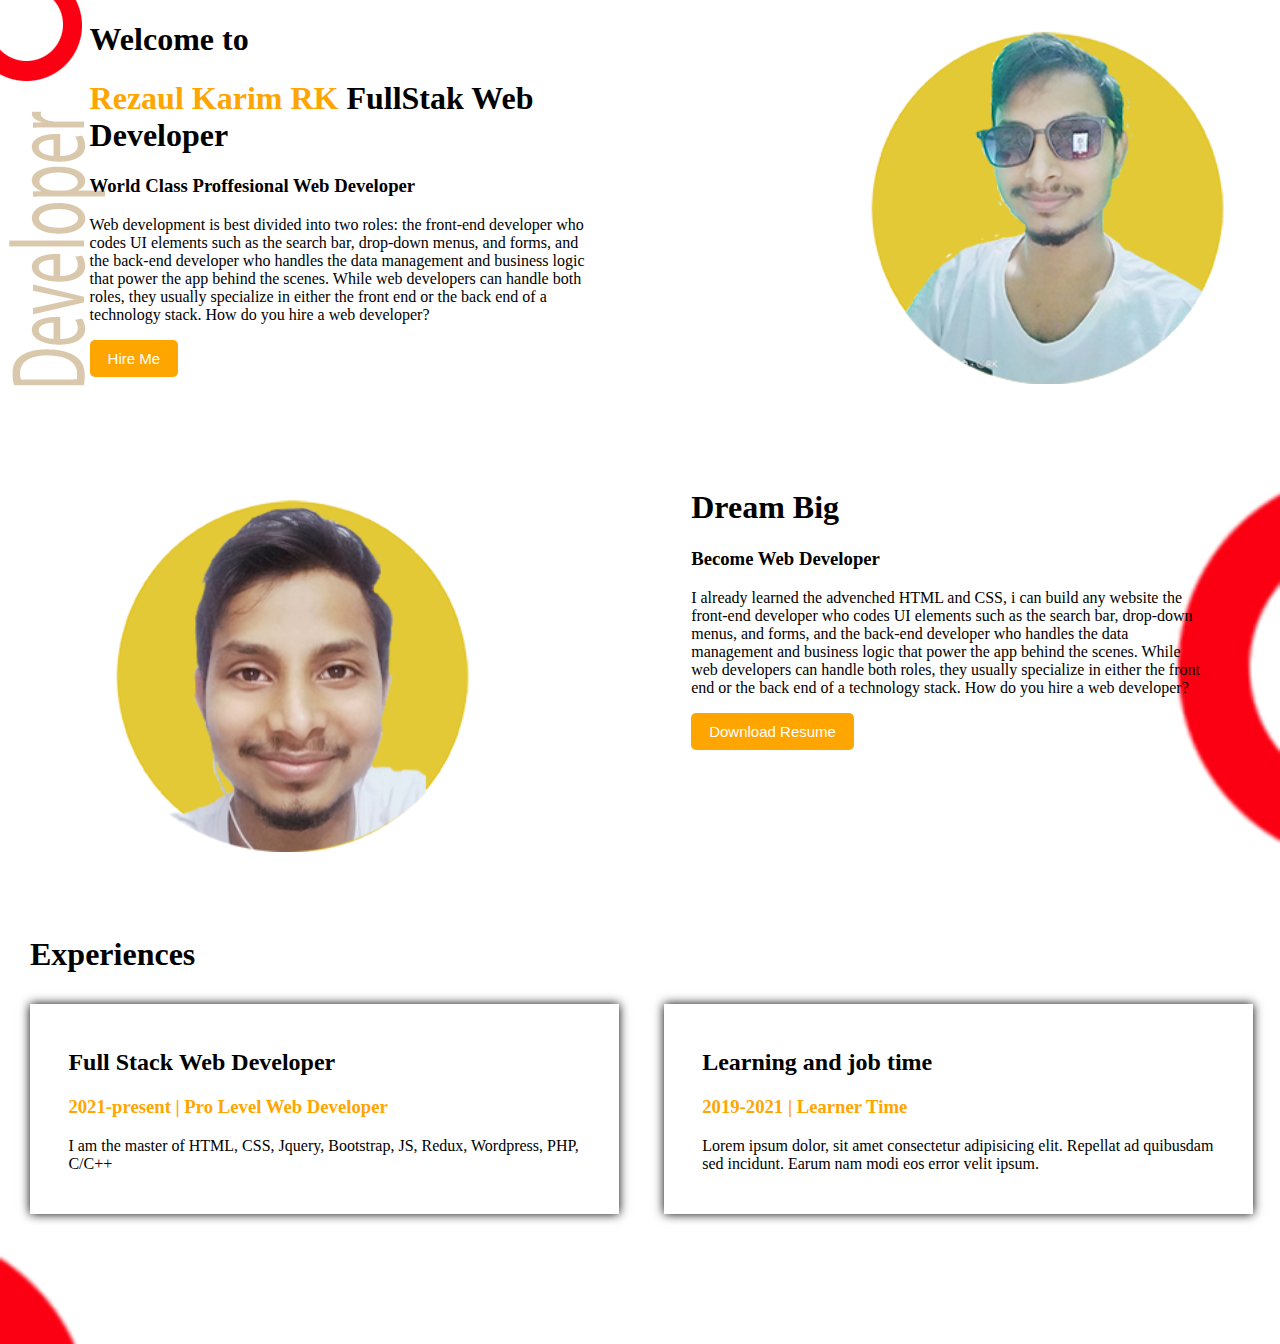
<file: index.html>
<!DOCTYPE html>
<html lang="en">
<head>
    <meta charset="UTF-8">
    <meta http-equiv="X-UA-Compatible" content="IE=edge">
    <meta name="viewport" content="width=device-width, initial-scale=1.0">
    <link rel="stylesheet" href="style.css">
    <title>Document</title>
</head>
<body>   
    <section class="top-banner" >
        <div class="half-width">
            <h1>Welcome to</h1>
            <h1><span class="orange-highlight" >Rezaul Karim RK</span> FullStak Web Developer </h1>
            <h3>World Class Proffesional Web Developer</h3>
            <p>Web development is best divided into two roles: the front-end developer who codes UI elements such as the search bar, drop-down menus, and forms, and the back-end developer who handles the data management and business logic that power the app behind the scenes. While web developers can handle both roles, they usually specialize in either the front end or the back end of a technology stack. 
            How do you hire a web developer?</p>
            <button class="hm-btn" >Hire Me</button>
        </div>
        <div class="half-width">
            <img src="img/pic-1.png" alt=""> 
        </div>
    </section><section class="middle-banner" >
        <div class="half-width">
            <img class="img2" src="img/my-middle-photo.png" alt=""> 
        </div>
        <div class="half-width">
            <h1>Dream Big</h1>
            <h3>Become Web Developer</h3>
            <p> I already learned the advenched HTML and CSS, i can build any website the front-end developer who codes UI elements such as the search bar, drop-down menus, and forms, and the back-end developer who handles the data management and business logic that power the app behind the scenes. While web developers can handle both roles, they usually specialize in either the front end or the back end of a technology stack. 
                How do you hire a web developer?</p>
            <button class="hm-btn" >Download Resume</button>
            </div>
    </section>
    <section class="lcast_class" >
        <h1 class="exp" >Experiences</h1>
        <div class="half-width Experiences ">
            <h2>Full Stack Web Developer</h2>
            <h3 class="orange-highlight"  >2021-present | Pro Level Web Developer</h3>
            <p>I am the master of HTML, CSS, Jquery, Bootstrap, JS, Redux, Wordpress, PHP, C/C++</p>
        </div>
        <div class="half-width Experiences ">
            <h2>Learning and job time</h2>
            <h3 class="orange-highlight"  >2019-2021 | Learner Time</h3>
            <p>Lorem ipsum dolor, sit amet consectetur adipisicing elit. Repellat ad quibusdam sed incidunt. Earum nam modi eos error velit ipsum.</p>
        </div>
    </section>
</body>
</html>
</file>
<file: style.css>
body{
    margin: 0;
}
.orange-highlight{
    color: orange;
}
.half-width{
    width: 40%;
    float: left;
    margin-left: 5%;
    padding-left: 2%;
}
.half-width img {
    width: 75%;
    margin-left: 30%;
}
.img2{
    margin-left: 0 !important;
}
.top-banner{
    background-image: url("img/top-banner.png");
    background-repeat: no-repeat;
}
section{
    height: 408px;
}
.middle-banner {
    background-image: url("img/middle-bannarr.png");
    background-repeat: no-repeat;
    background-size: cover;
    background-position: center;
    margin: 60px 0;
}

button.hm-btn {
    border: none;
    color: #fff;
    background: orange;
    padding: 10px 18px;
    border-radius: 5px;
    font-size: 15px;
    transition: 0.4s;
}
button.hm-btn:hover {
    color: #dddd;
    background: coral;
}
.Experiences {
    box-shadow: 0px 0px 10px black;
    padding: 25px 3%;
    margin: 10px 15px;
    margin-left: 30px;
}
h1.exp {
    margin-left: 30px;
}
.lcast_class{
    background-image: url('img/footer-bannar.png');
    background-repeat: no-repeat;
    background-position: center;
    background-size: cover;
}
</file>
